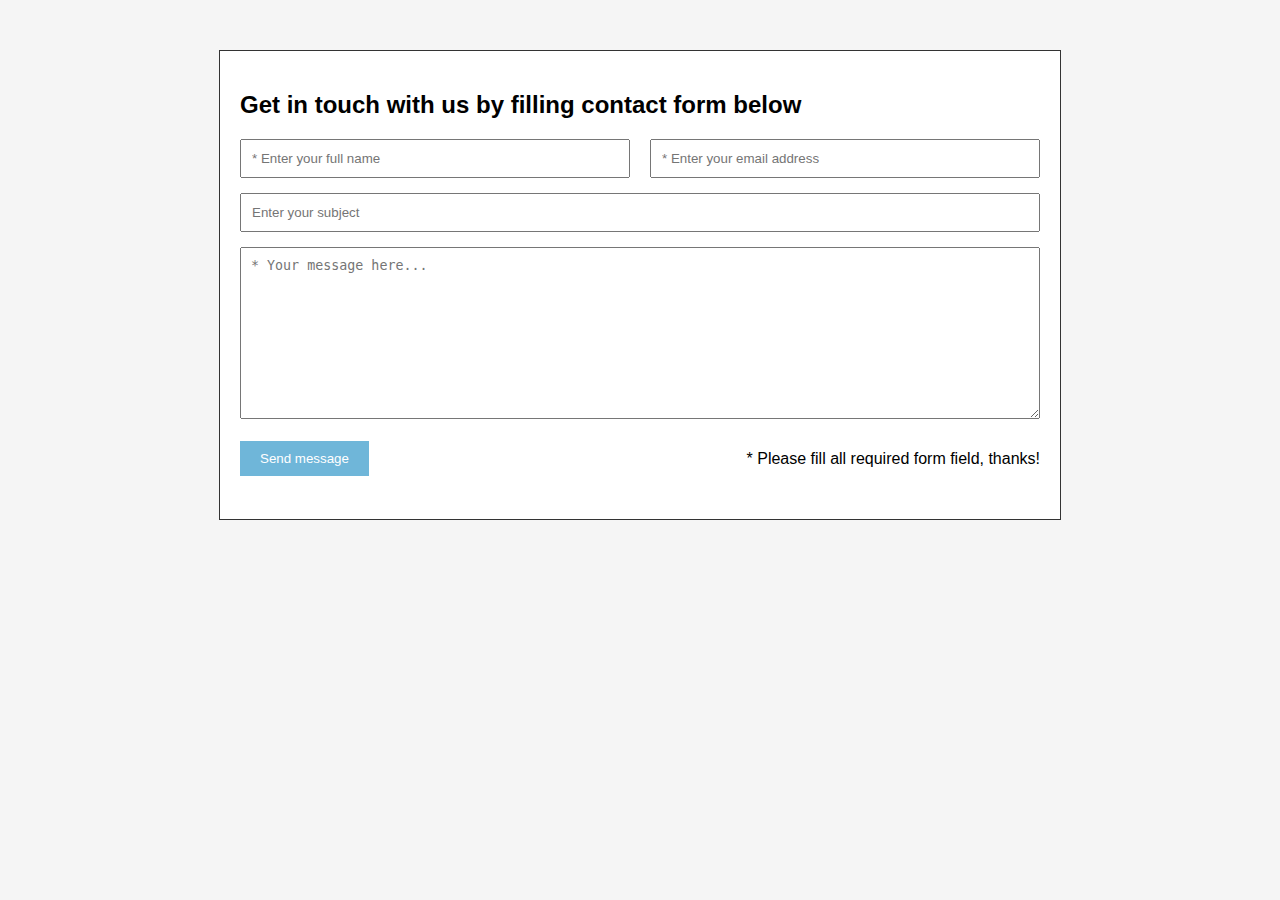
<file: TH2/Bai1(Form)/index.html>
<!DOCTYPE html>
<html lang="en">
<head>
    <meta charset="UTF-8">
    <meta name="viewport" content="width=device-width, initial-scale=1.0">
    <title>Document</title>
    <link rel="stylesheet" href="style.css">
</head>
<body>
    <div class="container">
    <h2>Get in touch with us by filling contact form below</h2>

    <form class="contact-form">

        <div class="row">
            <input type="text" placeholder="* Enter your full name">
            <input type="email" placeholder="* Enter your email address">
        </div>

        <div class="row">
            <input type="text" placeholder="Enter your subject">
        </div>

        <div class="row">
            <textarea placeholder="* Your message here..."></textarea>
        </div>

        <div class="row bottom">
            <button type="submit">Send message</button>
            <p>* Please fill all required form field, thanks!</p>
        </div>

    </form>
</div>
</body>
</html>
</file>
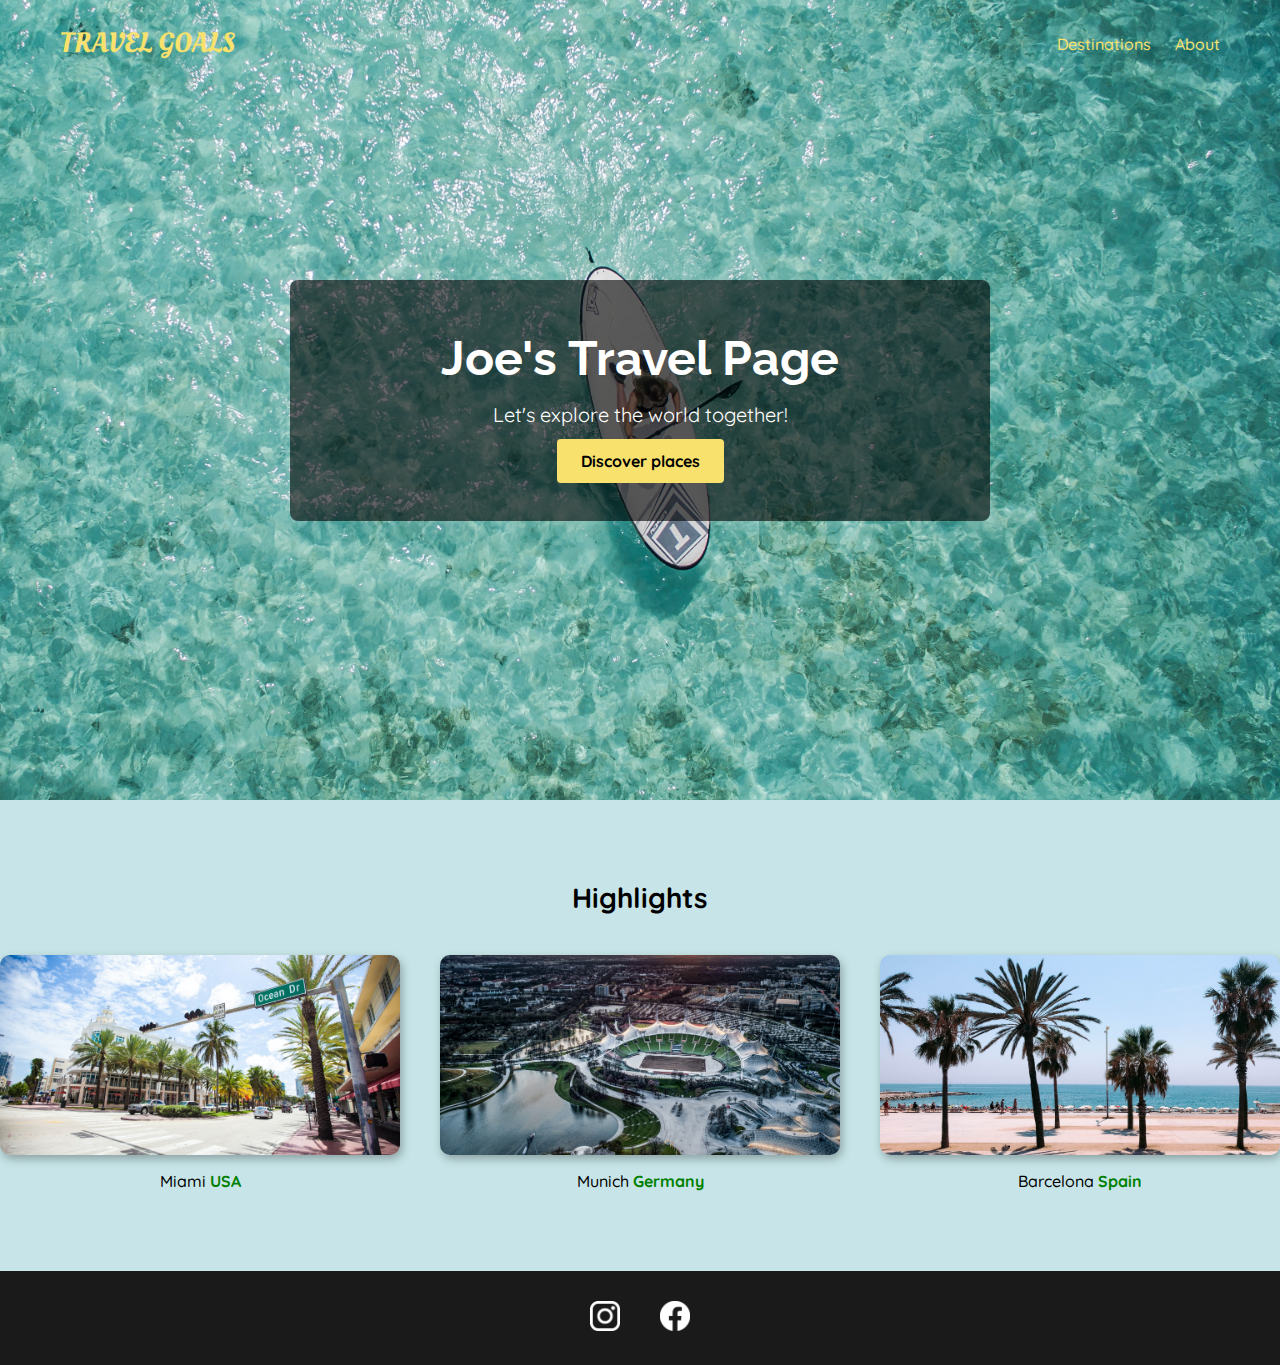
<file: TH2/Bai2/index.html>
<!DOCTYPE html>
<html lang="en">
  <head>
    <meta charset="UTF-8" />
    <link
      href="https://fonts.googleapis.com/css2?family=Raleway:wght@700&family=Oleo+Script:wght@700&family=Quicksand:wght@300;500&display=swap"
      rel="stylesheet"
    />
    <link rel="stylesheet" href="shared.css" />
    <link rel="stylesheet" href="styles.css" />
    <title>Travel Goals</title>
  </head>
  <body>
    <header>
      <div id="page-logo">
        <a href="/index.html">Travel Goals</a>
      </div>
      <nav>
        <ul>
          <li><a href="/places.html">Destinations</a></li>
          <li><a href="">About</a></li>
        </ul>
      </nav>
    </header>
    <main>
      <section id="hero">
        <div id="hero-content">
          <h1>Joe's Travel Page</h1>
          <p>Let's explore the world together!</p>
          <a href="/places.html">Discover places</a>
        </div>
      </section>
      <section id="highlights">
        <h2>Highlights</h2>
        <ul id="destinations">
          <li class="destination">
            <img
              src="images/places/miami.jpg"
              alt="Miami streets on sunny day"
            />
            <p>Miami <strong>USA</strong></p>
          </li>
          <li class="destination">
            <img
              src="images/places/munich.jpg"
              alt="Munich stadium in winter"
            />
            <p>Munich <strong>Germany</strong></p>
          </li>
          <li class="destination">
            <img
              src="images/places/barcelona.jpg"
              alt="Palm beach in Barcelona"
            />
            <p>Barcelona <strong>Spain</strong></p>
          </li>
        </ul>
      </section>
    </main>
    <footer>
      <ul>
        <li>
          <a href="https://www.instagram.com">
            <img src="images/icons/insta.png" alt="Instagram logo"
          /></a>
        </li>
        <li>
          <a href="https://www.facebook.com">
            <img src="images/icons/facebook.png" alt="Facebook logo"
          /></a>
        </li>
      </ul>
    </footer>
  </body>
</html>
</file>
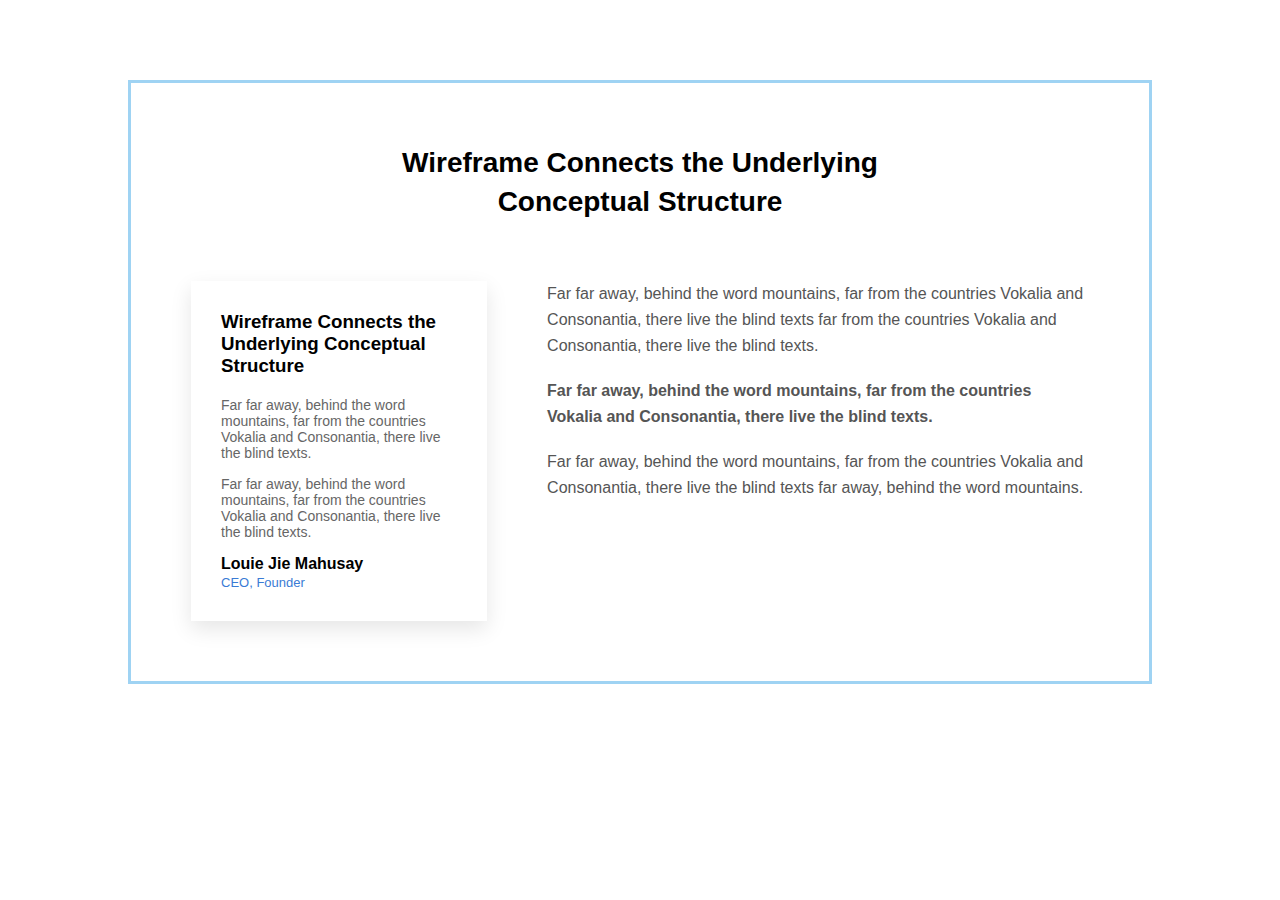
<file: TH2/Bai3/index.html>
<!DOCTYPE html>
<html lang="en">
<head>
  <meta charset="UTF-8">
  <title>Wireframe Design</title>
  <link rel="stylesheet" href="styles.css">
</head>
<body>

  <section class="wrapper">
    <h1>Wireframe Connects the Underlying<br>Conceptual Structure</h1>

    <div class="content">
      <div class="card">
        <h3>Wireframe Connects the Underlying Conceptual Structure</h3>
        <p>
          Far far away, behind the word mountains, far from the countries
          Vokalia and Consonantia, there live the blind texts.
        </p>
        <p>
          Far far away, behind the word mountains, far from the countries
          Vokalia and Consonantia, there live the blind texts.
        </p>
        <strong>Louie Jie Mahusay</strong><br>
        <span>CEO, Founder</span>
      </div>

      <div class="text">
        <p>
          Far far away, behind the word mountains, far from the countries
          Vokalia and Consonantia, there live the blind texts far from the
          countries Vokalia and Consonantia, there live the blind texts.
        </p>

        <p>
          <strong>
            Far far away, behind the word mountains, far from the countries
            Vokalia and Consonantia, there live the blind texts.
          </strong>
        </p>

        <p>
          Far far away, behind the word mountains, far from the countries
          Vokalia and Consonantia, there live the blind texts far away, behind
          the word mountains.
        </p>
      </div>
    </div>
  </section>

</body>
</html>
</file>
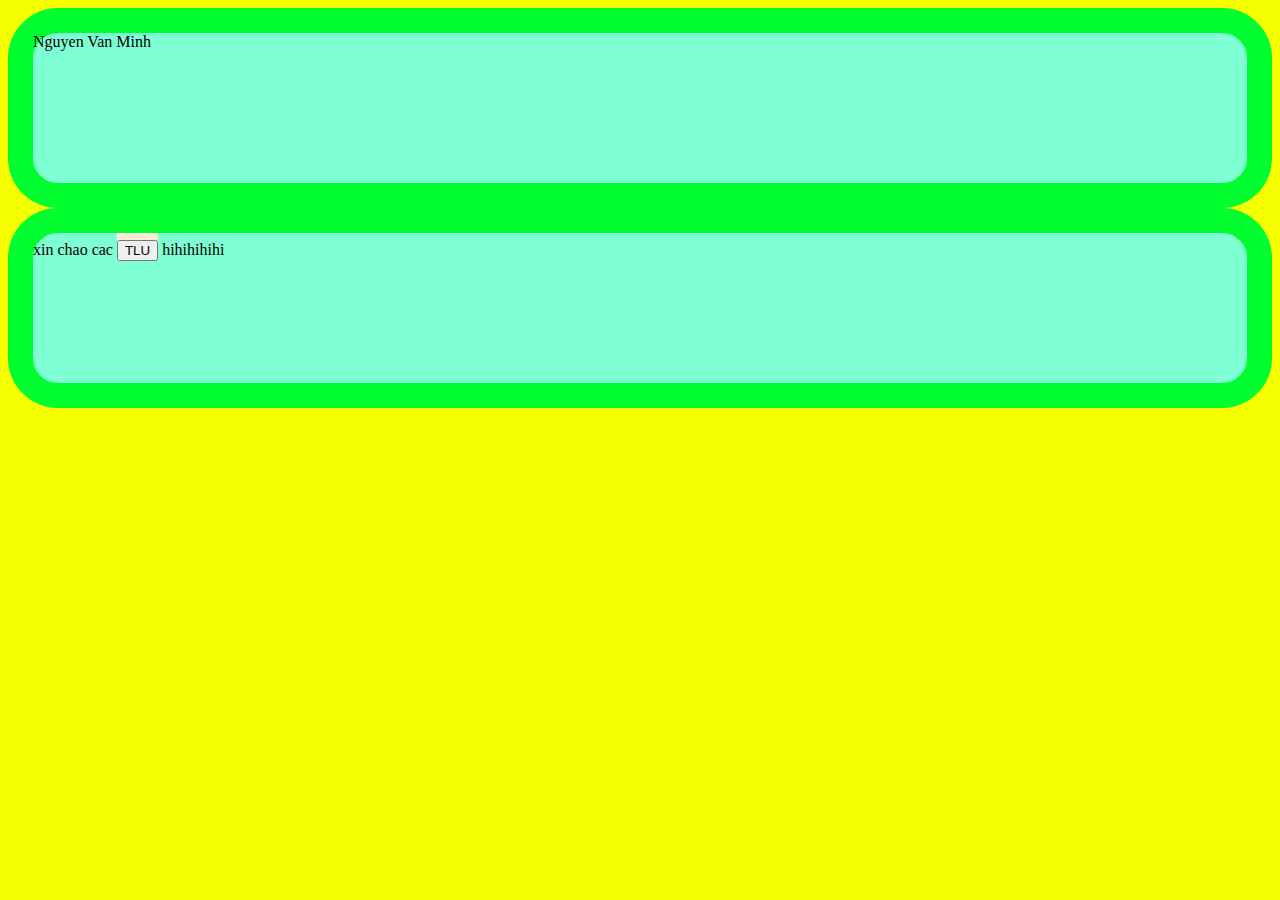
<file: test/test.html>
<!DOCTYPE html>
<html lang="en">
<head>
    <meta charset="UTF-8">
    <meta name="viewport" content="width=device-width, initial-scale=1.0">
    <title>Document</title>
    <style>
        body{
            background-color: rgb(246, 255, 0);
        }
        .box{
            background-color: aquamarine;
            height: 150px;
            width: ;
            border: 25px solid rgb(0, 255, 47);
            border-radius: 50px;

        }
        span{
            background-color: antiquewhite;
            font-size: 25px;
            
            
        }
    </style>
</head>
<body>
    <div class="box">Nguyen Van Minh </div>
    <div class="box">xin chao cac <span><button>TLU</button></span> hihihihihi</div>


    
</body>
</html>
</file>
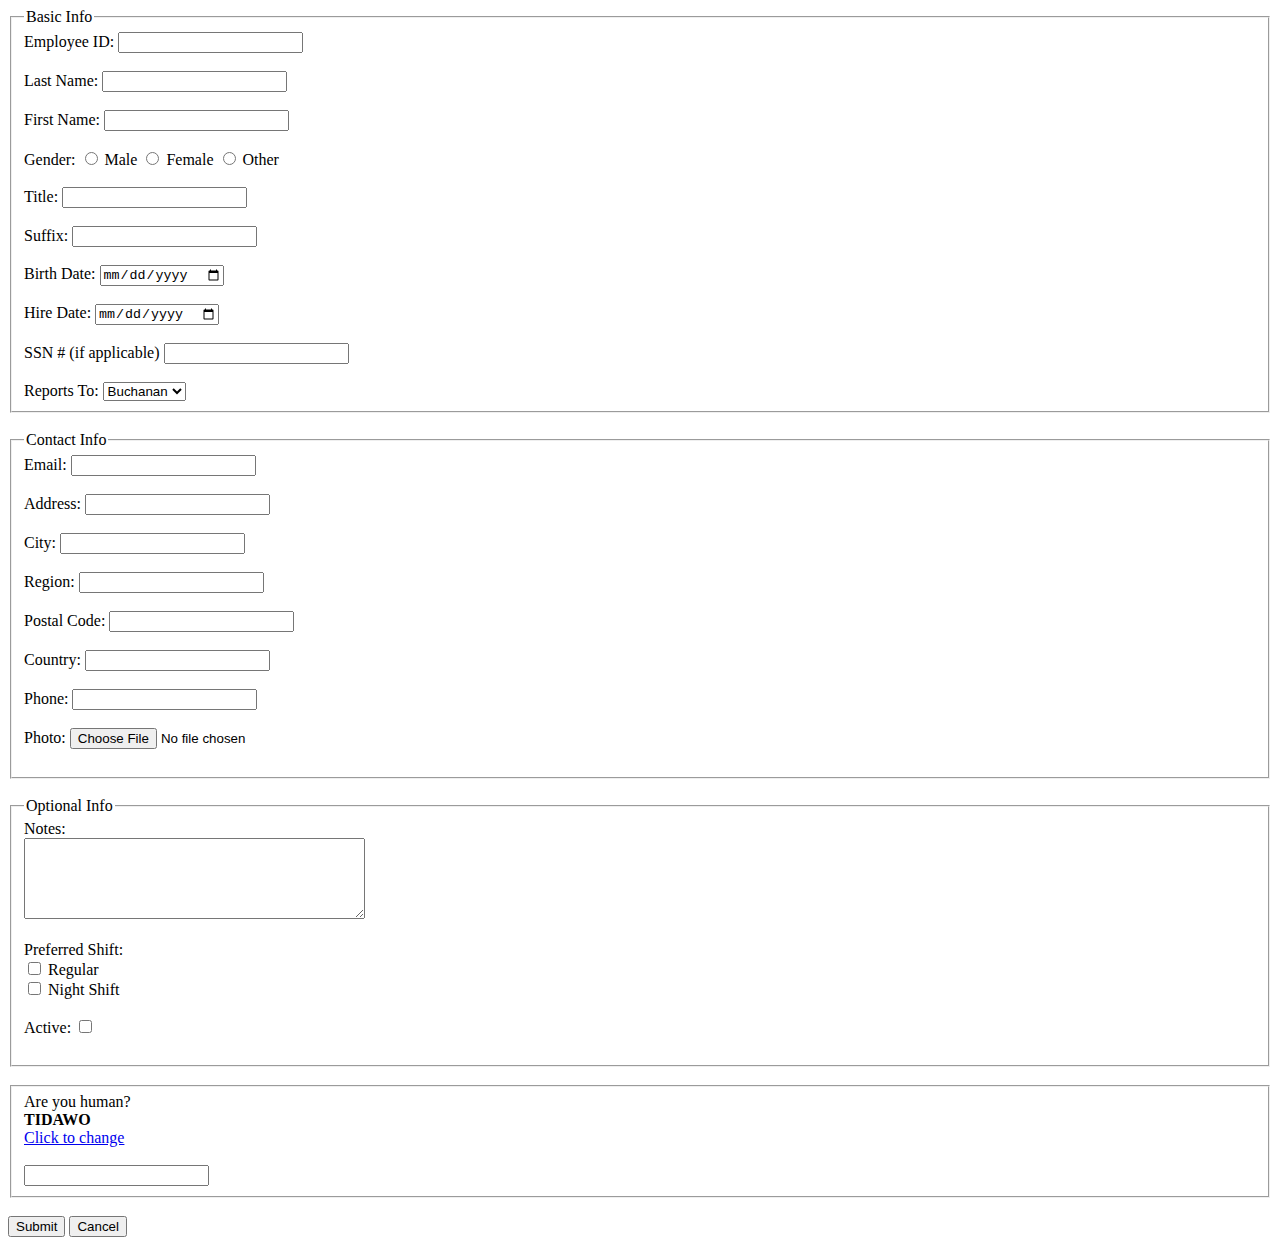
<file: TH1/Form(Bai4).html>
<!DOCTYPE html>
<html lang="en">
<head>
    <meta charset="UTF-8">
    <meta name="viewport" content="width=device-width, initial-scale=1.0">
    <title>Document</title>
</head>
<body>
    <form>

<!-- BASIC INFO -->
<fieldset>
    <legend>Basic Info</legend>

    Employee ID:
    <input type="text" name="id"><br><br>

    Last Name:
    <input type="text" name="lastname"><br><br>

    First Name:
    <input type="text" name="firstname"><br><br>

    Gender:
    <input type="radio" name="gender"> Male
    <input type="radio" name="gender"> Female
    <input type="radio" name="gender"> Other
    <br><br>

    Title:
    <input type="text" name="title"><br><br>

    Suffix:
    <input type="text" name="suffix"><br><br>

    Birth Date:
    <input type="date" name="birthdate"><br><br>

    Hire Date:
    <input type="date" name="hiredate"><br><br>

    SSN # (if applicable)
    <input type="text" name="SSN #"><br><br>

    Reports To:
    <select name="reportsto">
        <option>Buchanan</option>
        <option>Fuller</option>
        <option>Leverling</option>
    </select>

</fieldset>

<br>

<!-- CONTACT INFO -->
<fieldset>
    <legend>Contact Info</legend>

    Email:
    <input type="email" name="email"><br><br>

    Address:
    <input type="text" name="address"><br><br>

    City:
    <input type="text" name="city"><br><br>

    Region:
    <input type="text" name="region"><br><br>


    Postal Code:
    <input type="text" name="postal"><br><br>

    Country:
    <input type="text" name="country"><br><br>

    Phone:
    <input type="text" name="phone"><br><br>

    Photo:
    <input type="file"><br><br>

</fieldset>

<br>

<!-- OPTIONAL INFO -->
<fieldset>
    <legend>Optional Info</legend>

    Notes:<br>
    <textarea rows="5" cols="40"></textarea><br><br>

    Preferred Shift:<br>
    <input type="checkbox"> Regular<br>
    <input type="checkbox"> Night Shift<br><br>

    Active:
    <input type="checkbox"><br><br>

</fieldset>

<br>

<!-- CAPTCHA -->
<fieldset>

    Are you human?<br>
    <b>TIDAWO</b><br>
    <a href="#">Click to change</a><br><br>
    <input type="text">
</fieldset>

<br>
<input type="submit" value="Submit">
<input type="reset" value="Cancel">

</form>
</body>
</html>
</file>
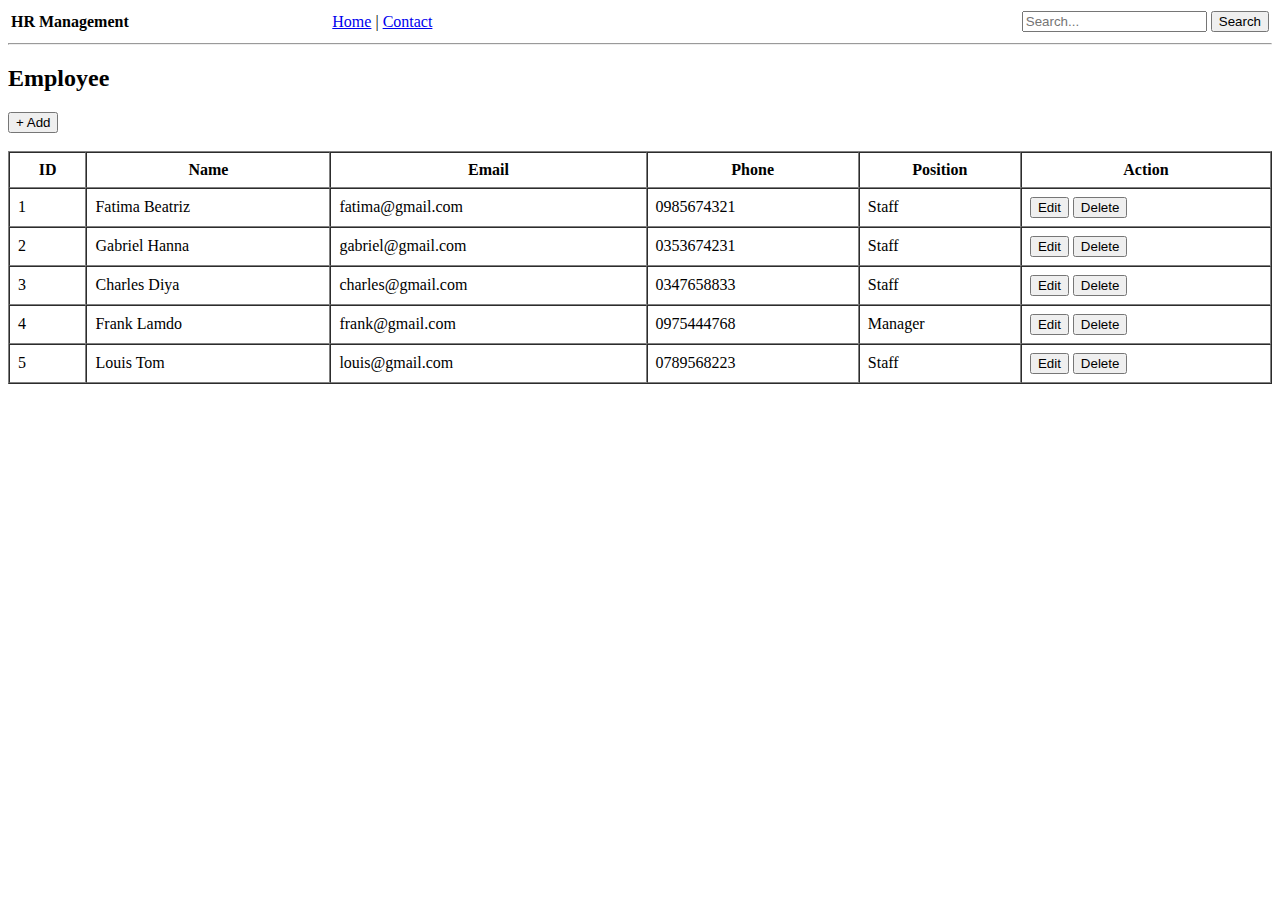
<file: TH1/HR_management(Bai5).html>
<!DOCTYPE html>
<html lang="en">
<head>
    <meta charset="UTF-8">
    <meta name="viewport" content="width=device-width, initial-scale=1.0">
    <title>Document</title>
</head>
<body>

<table width="100%">
<tr>
    <td><b>HR Management</b></td>
    <td>
        <a href="#">Home</a> |
        <a href="#">Contact</a>
    </td>
    <td align="right">
        <input type="text" placeholder="Search...">
        <button>Search</button>
    </td>
</tr>
</table>

<hr>


<h2>Employee</h2>
<button>+ Add</button>

<br><br>


<table border="1" cellpadding="8" cellspacing="0" width="100%">
<tr>
    <th>ID</th>
    <th>Name</th>
    <th>Email</th>
    <th>Phone</th>
    <th>Position</th>
    <th>Action</th>
</tr>

<tr>
    <td>1</td>
    <td>Fatima Beatriz</td>
    <td>fatima@gmail.com</td>
    <td>0985674321</td>
    <td>Staff</td>
    <td>
        <button>Edit</button>
        <button>Delete</button>
    </td>
</tr>

<tr>
    <td>2</td>
    <td>Gabriel Hanna</td>
    <td>gabriel@gmail.com</td>
    <td>0353674231</td>
    <td>Staff</td>
    <td>
        <button>Edit</button>
        <button>Delete</button>
    </td>
</tr>

<tr>
    <td>3</td>
    <td>Charles Diya</td>
    <td>charles@gmail.com</td>
    <td>0347658833</td>
    <td>Staff</td>
    <td>
        <button>Edit</button>
        <button>Delete</button>
    </td>
</tr>

<tr>
    <td>4</td>
    <td>Frank Lamdo</td>
    <td>frank@gmail.com</td>
    <td>0975444768</td>
    <td>Manager</td>
    <td>
        <button>Edit</button>
        <button>Delete</button>
    </td>
</tr>

<tr>
    <td>5</td>
    <td>Louis Tom</td>
    <td>louis@gmail.com</td>
    <td>0789568223</td>
    <td>Staff</td>
    <td>
        <button>Edit</button>
        <button>Delete</button>
    </td>
</tr>

</table>
</body>
</html>
</file>
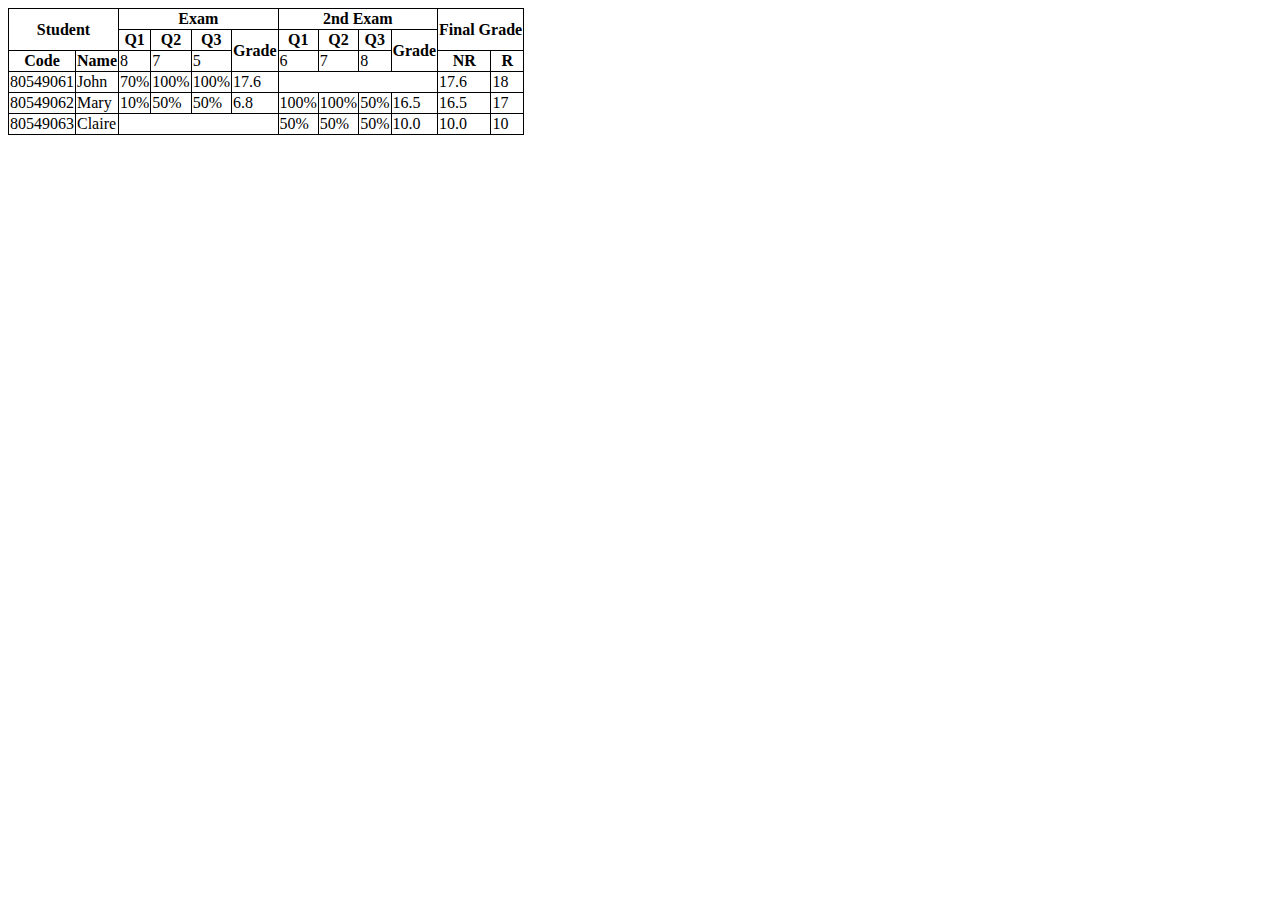
<file: TH1/Table(Bai3).html>
<!DOCTYPE html>
<html lang="en">
<head>
    <meta charset="UTF-8">
    <meta name="viewport" content="width=device-width, initial-scale=1.0">
    <title>Document</title>
    <style>
        table, th, td{
            border-collapse: collapse;
            border: 1px solid black;
        }
    </style>
</head>
<body>
    <table class="table">
        <tr>
            <th rowspan="2" colspan="2">Student</th>
            <th colspan="4">Exam</th>
            <th colspan="4">2nd Exam</th>
            <th rowspan="2" colspan="2">Final Grade</th>
        </tr>
        <tr>
            <th>Q1</th>
            <th>Q2</th>
            <th>Q3</th>
            <th rowspan="2">Grade</th>

            <th>Q1</th>
            <th>Q2</th>
            <th>Q3</th>
            <th rowspan="2">Grade</th>

        </tr>
        <tr>
            <th>Code</th>
            <th>Name</th>
            <td>8</td>
            <td>7</td>
            <td>5</td>
            <td>6</td>
            <td>7</td>
            <td>8</td>

            <th>NR</th>
            <th>R</th>
       
        </tr>
        <tr>
            <td>80549061</td>
            <td>John</td>
            <td>70%</td>
            <td>100%</td>
            <td>100%</td>
            <td>17.6</td>
            <td colspan="4"></td>
            <td>17.6</td>
            <td>18</td>
          
        </tr>
        <tr>
            <td>80549062</td>
            <td>Mary</td>
            <td>10%</td>
            <td>50%</td>
            <td>50%</td>
            <td>6.8</td>
            <td>100%</td>
            <td>100%</td>
            <td>50%</td>
            <td>16.5</td>
            <td>16.5</td>
            <td>17</td>
        </tr>
        <tr>
            <td>80549063</td>
            <td>Claire</td>
            <td colspan="4"></td>
            <td>50%</td>
            <td>50%</td>
            <td>50%</td>
            <td>10.0</td>
            <td>10.0</td>
            <td>10</td>
   
        </tr>
    </table>
</body>
</html>
</file>
<file: TH2/Bai1(Form)/style.css>
body {
    font-family: Arial, sans-serif;
    background-color: #f5f5f5;
}

.container {
    width: 800px;
    margin: 50px auto;
    padding: 20px;
    border: 1px solid #333;
    background-color: white;
}

h2 {
    margin-bottom: 20px;
}

.row {
    display: flex;
    gap: 20px;
    margin-bottom: 15px;
}

.row input {
    flex: 1;
    padding: 10px;
}

textarea {
    width: 100%;
    height: 150px;
    padding: 10px;
}

.bottom {
    justify-content: space-between;
    align-items: center;
}

button {
    padding: 10px 20px;
    background-color: #6fb6d9;
    border: none;
    color: white;
    cursor: pointer;
}

button:hover {
    background-color: #4aa0c8;
}
</file>
<file: TH2/Bai2/shared.css>
* {
  margin: 0;
  padding: 0;
  box-sizing: border-box;
}

body {
  font-family: "Quicksand", sans-serif;
  background-color: #3d0c42;
}

ul {
  list-style: none;
}

a {
  text-decoration: none;
}

/* HEADER */
header {
  display: flex;
  justify-content: space-between;
  align-items: center;
  padding: 24px 60px;
  position: absolute;
  width: 100%;
}

#page-logo a {
  font-family: "Oleo Script", cursive;
  font-size: 28px;
  color: #f8e16c;
  text-transform: uppercase;
}

nav ul {
  display: flex;
  gap: 24px;
}

nav a {
  color: #f8e16c;
  font-weight: 500;
}

/* FOOTER */
footer {
  background-color: #1a1a1a;
  padding: 30px;
}

footer ul {
  display: flex;
  justify-content: center;
  gap: 40px;
}

footer img {
  width: 30px;
}
</file>
<file: TH2/Bai2/styles.css>
#hero {
  height: 800px;
  background-image: url("images/ocean.jpg");
  background-position: center;
  background-size: cover;
  display: flex;
  justify-content: center;
  align-items: center;
}

#hero-content {
  width: 700px;
  background-color: rgba(0, 0, 0, 0.6);
  padding: 50px;
  text-align: center;
  border-radius: 8px;
  color: white;
}

#hero-content h1 {
  font-family: "Raleway", sans-serif;
  font-size: 48px;
  margin-bottom: 16px;
}

#hero-content p {
  margin-bottom: 24px;
  font-size: 20px;
}

#hero-content a {
  padding: 12px 24px;
  background-color: #f8e16c;
  color: black;
  font-weight: bold;
  border-radius: 4px;
}

#highlights {
  background-color: #c7e5e8;
  padding: 80px 0;
  text-align: center;
}

#highlights h2 {
  font-size: 28px;
  margin-bottom: 40px;
}

#destinations {
  display: flex;
  justify-content: center;
  gap: 40px;
}

.destination {
  width: 400px;
}

.destination img {
  width: 100%;
  height: 200px;
  object-fit: cover;
  border-radius: 10px;
  box-shadow: 2px 4px 10px rgba(0,0,0,0.3);
}

.destination p {
  margin-top: 12px;
  font-weight: 500;
}

.destination strong {
  color: #008000;
}
</file>
<file: TH2/Bai3/styles.css>
* {
  margin: 0;
  padding: 0;
  box-sizing: border-box;
}

body {
  font-family: Arial, sans-serif;
  background-color: #ffffff;
}

.wrapper {
  width: 80%;
  margin: 80px auto;
  padding: 60px;
  border: 3px solid #9fd3f3;
}

.wrapper h1 {
  text-align: center;
  margin-bottom: 60px;
  font-size: 28px;
  line-height: 1.4;
}

.content {
  display: flex;
  gap: 60px;
}

.card {
  width: 35%;
  background-color: white;
  padding: 30px;
  box-shadow: 0 8px 20px rgba(0,0,0,0.1);
}

.card h3 {
  margin-bottom: 20px;
}

.card p {
  font-size: 14px;
  color: #666;
  margin-bottom: 15px;
}

.card span {
  font-size: 13px;
  color: #3a7bd5;
}

.text {
  width: 65%;
}

.text p {
  margin-bottom: 20px;
  color: #555;
  line-height: 1.6;
}
</file>
